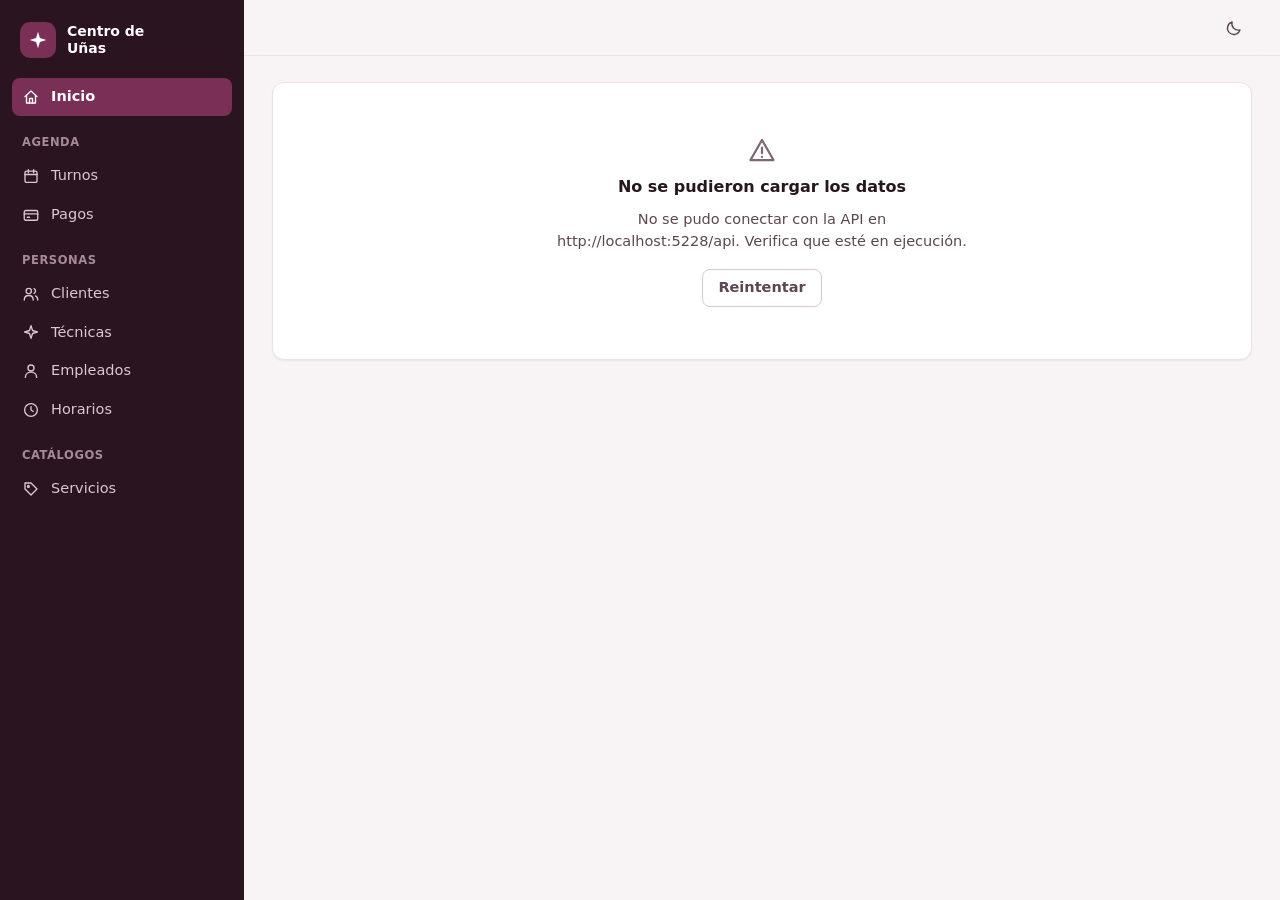
<file: Centro de uñas/CentroUnas.Frontend/wwwroot/index.html>
<!doctype html>
<html lang="es">
<head>
  <meta charset="utf-8">
  <meta name="viewport" content="width=device-width, initial-scale=1">
  <title>Centro de Uñas</title>
  <meta name="description" content="Gestión de turnos, técnicas, servicios y pagos de un centro de uñas.">
  <link rel="icon" href="data:image/svg+xml,%3Csvg xmlns='http://www.w3.org/2000/svg' viewBox='0 0 32 32'%3E%3Crect width='32' height='32' rx='8' fill='%237a2f57'/%3E%3Cpath d='M16 5l2.6 8.4L27 16l-8.4 2.6L16 27l-2.6-8.4L5 16l8.4-2.6z' fill='%23fff'/%3E%3C/svg%3E">
  <link rel="stylesheet" href="css/styles.css">
  <script>
    try {
      const tema = localStorage.getItem('tema');
      if (tema) document.documentElement.dataset.theme = tema;
    } catch { }
  </script>
</head>
<body>
  <a class="skip-link" href="#contenido">Saltar al contenido</a>

  <div class="app">
    <aside class="sidebar" id="sidebar" aria-label="Navegación principal">
      <a class="brand" href="#/inicio">
        <span class="brand-mark" aria-hidden="true">
          <svg viewBox="0 0 32 32"><path d="M16 5l2.6 8.4L27 16l-8.4 2.6L16 27l-2.6-8.4L5 16l8.4-2.6z" fill="currentColor"/></svg>
        </span>
        <span class="brand-text">Centro de<br>Uñas</span>
      </a>
      <nav id="nav"></nav>
    </aside>
    <div class="scrim" id="scrim"></div>

    <div class="main">
      <header class="topbar">
        <button class="icon-btn menu-btn" id="menuBtn" type="button" aria-label="Abrir menú" aria-controls="sidebar" aria-expanded="false"></button>
        <div class="topbar-title" id="topbarTitle"></div>
        <button class="icon-btn" id="themeBtn" type="button" aria-label="Cambiar tema"></button>
      </header>
      <main id="contenido" class="content" tabindex="-1"></main>
    </div>
  </div>

  <div class="toasts" id="toasts" role="status" aria-live="polite"></div>

  <script type="module" src="js/app.js"></script>
</body>
</html>
</file>
<file: Centro de uñas/CentroUnas.Frontend/wwwroot/css/styles.css>
:root {
  color-scheme: light;
  --bg: #f8f4f6;
  --surface: #ffffff;
  --surface-2: #f5edf1;
  --ink: #26161e;
  --ink-2: #5c4651;
  --ink-3: #7e6873;
  --line: #eee1e7;
  --line-strong: #dbc7d1;
  --primary: #7a2f57;
  --primary-hover: #66264a;
  --primary-soft: #f7e5ee;
  --on-primary: #ffffff;
  --sidebar: #2a1420;
  --sidebar-ink: #dcc6d1;
  --sidebar-active: #3f2030;
  --good: #1b7344;
  --good-soft: #e0f3e8;
  --warn: #8f5a07;
  --warn-soft: #fbf0d9;
  --info: #1f5f9e;
  --info-soft: #e2edf8;
  --danger: #b4302a;
  --danger-soft: #fae6e4;
  --shadow-sm: 0 1px 2px rgb(42 20 32 / .06);
  --shadow-lg: 0 18px 50px rgb(42 20 32 / .22);
  --radius: 12px;
  --radius-sm: 8px;
  --font: "Segoe UI Variable Text", "Segoe UI", system-ui, -apple-system, Roboto, "Helvetica Neue", sans-serif;
}

@media (prefers-color-scheme: dark) {
  :root:not([data-theme="light"]) {
    color-scheme: dark;
    --bg: #160f13;
    --surface: #20161b;
    --surface-2: #2a1d24;
    --ink: #f3e8ee;
    --ink-2: #cbb6c1;
    --ink-3: #a38e99;
    --line: #36262e;
    --line-strong: #4c3742;
    --primary: #e58fbb;
    --primary-hover: #efa9cb;
    --primary-soft: #3d1b2d;
    --on-primary: #2b0a1b;
    --sidebar: #110a0e;
    --sidebar-active: #2c1822;
    --good: #5fd08f;
    --good-soft: #143423;
    --warn: #e7b65a;
    --warn-soft: #3a2c10;
    --info: #80b6ec;
    --info-soft: #182d44;
    --danger: #f08a82;
    --danger-soft: #3e1d1b;
    --shadow-sm: 0 1px 2px rgb(0 0 0 / .4);
    --shadow-lg: 0 18px 50px rgb(0 0 0 / .6);
  }
}

:root[data-theme="dark"] {
  color-scheme: dark;
  --bg: #160f13;
  --surface: #20161b;
  --surface-2: #2a1d24;
  --ink: #f3e8ee;
  --ink-2: #cbb6c1;
  --ink-3: #a38e99;
  --line: #36262e;
  --line-strong: #4c3742;
  --primary: #e58fbb;
  --primary-hover: #efa9cb;
  --primary-soft: #3d1b2d;
  --on-primary: #2b0a1b;
  --sidebar: #110a0e;
  --sidebar-active: #2c1822;
  --good: #5fd08f;
  --good-soft: #143423;
  --warn: #e7b65a;
  --warn-soft: #3a2c10;
  --info: #80b6ec;
  --info-soft: #182d44;
  --danger: #f08a82;
  --danger-soft: #3e1d1b;
  --shadow-sm: 0 1px 2px rgb(0 0 0 / .4);
  --shadow-lg: 0 18px 50px rgb(0 0 0 / .6);
}

*, *::before, *::after { box-sizing: border-box; }
html { -webkit-text-size-adjust: 100%; }
body {
  margin: 0;
  background: var(--bg);
  color: var(--ink);
  font: 400 14.5px/1.5 var(--font);
}
h1, h2, h3, p { margin: 0; }
a { color: inherit; }
svg { display: block; }
button, input, select, textarea { font: inherit; color: inherit; }
:focus-visible { outline: 2px solid var(--primary); outline-offset: 2px; }
.icon { width: 18px; height: 18px; flex: none; fill: none; stroke: currentColor; stroke-width: 1.8; stroke-linecap: round; stroke-linejoin: round; }

.sr-hidden { position: absolute; width: 1px; height: 1px; overflow: hidden; clip-path: inset(50%); white-space: nowrap; }

.skip-link {
  position: fixed; top: 8px; left: 8px; z-index: 100;
  padding: 8px 14px; border-radius: var(--radius-sm);
  background: var(--primary); color: var(--on-primary);
  transform: translateY(-200%);
}
.skip-link:focus { transform: none; }

.app { display: grid; grid-template-columns: 244px minmax(0, 1fr); min-height: 100dvh; }

.sidebar {
  position: sticky; top: 0; height: 100dvh; overflow-y: auto;
  background: var(--sidebar); color: var(--sidebar-ink);
  padding: 18px 12px 24px;
  scrollbar-width: thin;
  scrollbar-color: #4d2a3c transparent;
}
.brand { display: flex; align-items: center; gap: 11px; padding: 4px 8px 20px; text-decoration: none; color: #fff; }
.brand-mark { display: grid; place-items: center; width: 36px; height: 36px; border-radius: 10px; background: #7a2f57; color: #fff; flex: none; }
.brand-mark svg { width: 24px; height: 24px; }
.brand-text { font-weight: 600; font-size: 14px; line-height: 1.2; }

.nav-group { margin-top: 18px; }
.nav-title { padding: 0 10px 6px; font-size: 11.5px; font-weight: 600; letter-spacing: .05em; text-transform: uppercase; color: #a68a98; }
.nav-link {
  display: flex; align-items: center; gap: 11px;
  padding: 8px 10px; margin-bottom: 1px;
  border-radius: var(--radius-sm); text-decoration: none;
  transition: background-color .12s, color .12s;
}
.nav-link:hover { background: var(--sidebar-active); color: #fff; }
.nav-link[aria-current="page"] { background: #7a2f57; color: #fff; font-weight: 600; }
.sidebar :focus-visible { outline-color: #f2a9cd; }

.main { display: flex; flex-direction: column; min-width: 0; }
.topbar {
  position: sticky; top: 0; z-index: 20;
  display: flex; align-items: center; gap: 12px;
  height: 56px; padding: 0 28px;
  background: color-mix(in srgb, var(--bg) 88%, transparent);
  backdrop-filter: blur(8px);
  border-bottom: 1px solid var(--line);
}
.topbar-title { flex: 1; min-width: 0; font-weight: 600; color: var(--ink-2); white-space: nowrap; overflow: hidden; text-overflow: ellipsis; visibility: hidden; }
.icon-btn.menu-btn { display: none; }
.content { flex: 1; padding: 26px 28px 48px; max-width: 1360px; width: 100%; outline: none; }
.scrim { display: none; }

.btn {
  display: inline-flex; align-items: center; justify-content: center; gap: 7px;
  min-height: 38px; padding: 7px 15px;
  border: 1px solid var(--line-strong); border-radius: var(--radius-sm);
  background: var(--surface); font-weight: 600; cursor: pointer;
  transition: background-color .12s, border-color .12s;
}
.btn:hover { background: var(--surface-2); }
.btn:disabled { opacity: .55; cursor: not-allowed; }
.btn-primary { background: var(--primary); border-color: var(--primary); color: var(--on-primary); }
.btn-primary:hover { background: var(--primary-hover); border-color: var(--primary-hover); }
.btn-danger { background: var(--danger); border-color: var(--danger); color: #fff; }
.btn-danger:hover { background: var(--danger); filter: brightness(.92); }
:root[data-theme="dark"] .btn-danger { color: #2a0b09; }
@media (prefers-color-scheme: dark) { :root:not([data-theme="light"]) .btn-danger { color: #2a0b09; } }

.icon-btn {
  display: inline-grid; place-items: center;
  width: 36px; height: 36px; flex: none;
  border: 0; border-radius: var(--radius-sm); background: transparent;
  color: var(--ink-2); cursor: pointer;
  transition: background-color .12s, color .12s;
}
.icon-btn:hover { background: var(--surface-2); color: var(--ink); }
.icon-btn.danger:hover { background: var(--danger-soft); color: var(--danger); }
.icon-btn.good:hover { background: var(--good-soft); color: var(--good); }

.page-head { display: flex; flex-wrap: wrap; align-items: flex-end; justify-content: space-between; gap: 14px; margin-bottom: 18px; }
.page-head h1 { font-size: 24px; font-weight: 650; line-height: 1.2; letter-spacing: -.01em; }
.page-head p { margin-top: 3px; color: var(--ink-3); }

.card { background: var(--surface); border: 1px solid var(--line); border-radius: var(--radius); box-shadow: var(--shadow-sm); }
.toolbar { display: flex; flex-wrap: wrap; gap: 10px; padding: 12px; border-bottom: 1px solid var(--line); }
.search { position: relative; flex: 1 1 240px; max-width: 380px; }
.search .icon { position: absolute; left: 11px; top: 10px; color: var(--ink-3); pointer-events: none; }
.search input[type="search"] { padding-left: 36px; }

input:not([type="checkbox"]), select, textarea {
  width: 100%; min-height: 38px; padding: 7px 11px;
  background: var(--surface); border: 1px solid var(--line-strong); border-radius: var(--radius-sm);
}
input:hover:not(:disabled), select:hover:not(:disabled), textarea:hover:not(:disabled) { border-color: var(--ink-3); }
input:disabled, select:disabled { background: var(--surface-2); color: var(--ink-3); }
input::placeholder, textarea::placeholder { color: var(--ink-3); }
textarea { resize: vertical; min-height: 76px; }
.toolbar select { width: auto; min-width: 150px; }

.table-wrap { overflow-x: auto; }
table { width: 100%; border-collapse: collapse; }
th, td { padding: 11px 14px; text-align: left; border-bottom: 1px solid var(--line); vertical-align: middle; }
th { position: relative; font-size: 12.5px; font-weight: 600; color: var(--ink-3); white-space: nowrap; }
th.num, td.num { text-align: right; font-variant-numeric: tabular-nums; }
tbody tr:last-child td { border-bottom: 0; }
tbody tr:hover { background: color-mix(in srgb, var(--surface-2) 55%, transparent); }
.sort-btn { display: inline-flex; align-items: center; gap: 5px; padding: 0; border: 0; background: none; font-weight: 600; color: inherit; cursor: pointer; }
.sort-btn:hover { color: var(--ink); }
.sort-btn .icon { width: 13px; height: 13px; opacity: 0; }
th[aria-sort] .sort-btn .icon { opacity: 1; }
.cell-clip { display: block; max-width: 300px; overflow: hidden; text-overflow: ellipsis; white-space: nowrap; }
.muted { color: var(--ink-3); }
.small { font-size: 12.5px; }
.nowrap { white-space: nowrap; }
.actions { display: flex; justify-content: flex-end; gap: 2px; }
.person { display: flex; align-items: center; gap: 10px; min-width: 170px; }
.avatar {
  display: grid; place-items: center; width: 32px; height: 32px; flex: none;
  border-radius: 50%; background: var(--primary-soft); color: var(--primary);
  font-size: 12px; font-weight: 700;
}
.person strong { display: block; font-weight: 600; line-height: 1.25; }

.pager { display: flex; flex-wrap: wrap; align-items: center; justify-content: space-between; gap: 10px; padding: 10px 14px; border-top: 1px solid var(--line); color: var(--ink-3); font-size: 13px; }
.pager-btns { display: flex; align-items: center; gap: 6px; }
.pager .btn { min-height: 32px; padding: 3px 11px; font-size: 13px; }

.badge { display: inline-flex; align-items: center; gap: 5px; padding: 2px 9px 2px 7px; border-radius: 999px; font-size: 12.5px; font-weight: 600; white-space: nowrap; }
.badge .icon { width: 13px; height: 13px; stroke-width: 2.2; }
.badge.good { background: var(--good-soft); color: var(--good); }
.badge.warn { background: var(--warn-soft); color: var(--warn); }
.badge.info { background: var(--info-soft); color: var(--info); }
.badge.danger { background: var(--danger-soft); color: var(--danger); }
.badge.neutral { background: var(--surface-2); color: var(--ink-2); }

.state { display: flex; flex-direction: column; align-items: center; gap: 10px; padding: 52px 20px; text-align: center; color: var(--ink-2); }
.state .icon { width: 30px; height: 30px; color: var(--ink-3); }
.state h2 { font-size: 16px; font-weight: 600; color: var(--ink); }
.state p { max-width: 46ch; }
.state .btn { margin-top: 6px; }
.skeleton { padding: 14px; }
.skeleton div { height: 16px; margin: 15px 0; border-radius: 6px; background: var(--surface-2); animation: pulse 1.3s ease-in-out infinite; }
.skeleton div:nth-child(2n) { width: 82%; }
@keyframes pulse { 50% { opacity: .5; } }

dialog.modal {
  width: min(680px, calc(100vw - 32px)); max-height: calc(100dvh - 40px);
  padding: 0; border: 1px solid var(--line); border-radius: 14px;
  background: var(--surface); color: var(--ink); box-shadow: var(--shadow-lg);
}
dialog.modal.narrow { width: min(430px, calc(100vw - 32px)); }
dialog.modal[open] { display: flex; flex-direction: column; animation: rise .16s ease-out; }
dialog::backdrop { background: rgb(26 10 18 / .55); }
@keyframes rise { from { opacity: 0; transform: translateY(8px); } }
.modal-form { display: flex; flex-direction: column; min-height: 0; flex: 1; }
.modal-head { display: flex; align-items: center; justify-content: space-between; gap: 12px; padding: 14px 14px 14px 22px; border-bottom: 1px solid var(--line); }
.modal-head h2 { font-size: 17px; font-weight: 650; }
.modal-body { padding: 20px 22px; overflow-y: auto; flex: 1; }
.modal-foot { display: flex; justify-content: flex-end; gap: 8px; padding: 14px 22px; border-top: 1px solid var(--line); background: var(--surface); border-radius: 0 0 14px 14px; }

.form-grid { display: grid; grid-template-columns: repeat(2, minmax(0, 1fr)); gap: 15px 14px; }
.field { display: flex; flex-direction: column; gap: 5px; min-width: 0; }
.field.span-2 { grid-column: span 2; }
.field > label, .field-label { font-size: 13px; font-weight: 600; color: var(--ink-2); }
.req { color: var(--danger); margin-left: 2px; }
.hint { font-size: 12.5px; color: var(--ink-3); }
.check { display: flex; align-items: center; gap: 9px; min-height: 38px; font-weight: 500; cursor: pointer; }
.check input { width: 17px; height: 17px; margin: 0; accent-color: var(--primary); }
.form-error { display: flex; gap: 9px; padding: 10px 12px; margin-bottom: 15px; border-radius: var(--radius-sm); background: var(--danger-soft); color: var(--danger); font-weight: 500; }
.form-error[hidden] { display: none; }

.slots { display: flex; flex-wrap: wrap; gap: 6px; margin-top: 8px; min-height: 22px; }
.slot {
  padding: 5px 11px; border: 1px solid var(--line-strong); border-radius: 999px;
  background: var(--surface); font-size: 13px; font-weight: 600; font-variant-numeric: tabular-nums; cursor: pointer;
}
.slot:hover { border-color: var(--primary); }
.slot[aria-pressed="true"] { background: var(--primary); border-color: var(--primary); color: var(--on-primary); }

.info-grid { display: grid; grid-template-columns: repeat(auto-fill, minmax(170px, 1fr)); gap: 12px 18px; }
.info-grid dt { font-size: 12.5px; color: var(--ink-3); }
.info-grid dd { margin: 1px 0 0; font-weight: 500; overflow-wrap: anywhere; }
dl { margin: 0; }
.section-title { margin: 22px 0 9px; font-size: 14px; font-weight: 650; }
.chips { display: flex; flex-wrap: wrap; gap: 6px; }
.timeline { list-style: none; margin: 0; padding: 0; }
.timeline li { padding: 10px 0; border-top: 1px solid var(--line); }
.timeline li:first-child { border-top: 0; }
.timeline-head { display: flex; flex-wrap: wrap; align-items: center; justify-content: space-between; gap: 6px 10px; }

.stats { display: grid; grid-template-columns: repeat(4, minmax(0, 1fr)); gap: 14px; margin-bottom: 16px; }
.stat { padding: 16px 18px; }
.stat-label { display: flex; align-items: center; gap: 8px; color: var(--ink-2); font-weight: 500; }
.stat-label .icon { color: var(--primary); }
.stat-value { margin-top: 8px; font-size: 30px; font-weight: 650; line-height: 1.15; letter-spacing: -.015em; font-variant-numeric: tabular-nums; overflow-wrap: anywhere; }
.stat-note { margin-top: 3px; font-size: 12.5px; color: var(--ink-3); }

.dash-grid { display: grid; grid-template-columns: minmax(0, 1.7fr) minmax(0, 1fr); gap: 16px; align-items: start; }
.card-head { display: flex; align-items: center; justify-content: space-between; gap: 10px; padding: 14px 18px; border-bottom: 1px solid var(--line); }
.card-head h2 { font-size: 15px; font-weight: 650; }
.card-head a { color: var(--primary); font-size: 13px; font-weight: 600; text-decoration: none; }
.card-head a:hover { text-decoration: underline; }
.agenda { list-style: none; margin: 0; padding: 0; }
.agenda li { display: grid; grid-template-columns: 96px minmax(0, 1fr) auto; align-items: center; gap: 12px; padding: 11px 18px; border-top: 1px solid var(--line); }
.agenda li:first-child { border-top: 0; }
.agenda-time strong { display: block; font-weight: 600; font-variant-numeric: tabular-nums; }
.agenda-main strong { display: block; font-weight: 600; overflow: hidden; text-overflow: ellipsis; white-space: nowrap; }
.agenda-main span { display: block; overflow: hidden; text-overflow: ellipsis; white-space: nowrap; }

.bars { display: flex; flex-direction: column; gap: 14px; padding: 16px 18px 18px; }
.bar-head { display: flex; justify-content: space-between; gap: 10px; margin-bottom: 5px; }
.bar-head strong { font-variant-numeric: tabular-nums; }
.bar-track { height: 8px; border-radius: 4px; background: var(--surface-2); }
.bar-fill { height: 100%; min-width: 2px; border-radius: 4px; background: var(--primary); }

.toasts { position: fixed; right: 18px; bottom: 18px; z-index: 2000; display: flex; flex-direction: column; gap: 8px; width: min(380px, calc(100vw - 32px)); }
.toast {
  display: flex; gap: 10px; padding: 11px 14px;
  border: 1px solid var(--line); border-left: 4px solid var(--good); border-radius: var(--radius-sm);
  background: var(--surface); box-shadow: var(--shadow-lg);
  animation: rise .16s ease-out;
}
.toast.error { border-left-color: var(--danger); }
.toast .icon { color: var(--good); }
.toast.error .icon { color: var(--danger); }

@media (max-width: 1100px) {
  .stats { grid-template-columns: repeat(2, minmax(0, 1fr)); }
  .dash-grid { grid-template-columns: minmax(0, 1fr); }
}
@media (max-width: 860px) {
  .app { grid-template-columns: minmax(0, 1fr); }
  .sidebar { position: fixed; inset: 0 auto 0 0; z-index: 60; width: 256px; transform: translateX(-100%); transition: transform .18s ease-out; visibility: hidden; }
  .sidebar.open { transform: none; visibility: visible; }
  .scrim.open { display: block; position: fixed; inset: 0; z-index: 50; background: rgb(26 10 18 / .55); }
  .icon-btn.menu-btn { display: inline-grid; }
  .topbar-title { visibility: visible; }
  .topbar { padding: 0 16px; }
  .content { padding: 20px 16px 40px; }
}
@media (max-width: 560px) {
  .form-grid { grid-template-columns: minmax(0, 1fr); }
  .field.span-2 { grid-column: auto; }
  .page-head .btn { width: 100%; }
  .search { max-width: none; flex-basis: 100%; }
  .toolbar select { flex: 1; }
  .stat-value { font-size: 24px; }
  .agenda li { grid-template-columns: minmax(0, 1fr) auto; }
  .agenda-time { grid-column: 1 / -1; display: flex; gap: 8px; }
  .modal-body { padding: 16px; }
  .modal-foot { padding: 12px 16px; }
}
@media (prefers-reduced-motion: reduce) {
  *, *::before, *::after { animation-duration: .01ms !important; transition-duration: .01ms !important; }
}

.slot-controls { display: grid; grid-template-columns: minmax(0, 1fr) auto; gap: 8px; }
.slot-controls select { width: auto; }
.slot-day-title { margin-top: 12px; font-size: 12.5px; font-weight: 600; color: var(--ink-2); text-transform: capitalize; }
.card-tools { display: flex; align-items: center; gap: 12px; }
select.compact { width: auto; min-height: 32px; padding: 3px 8px; font-size: 13px; }
@media (max-width: 560px) {
  .slot-controls { grid-template-columns: minmax(0, 1fr); }
  .card-head { flex-wrap: wrap; }
}
</file>
